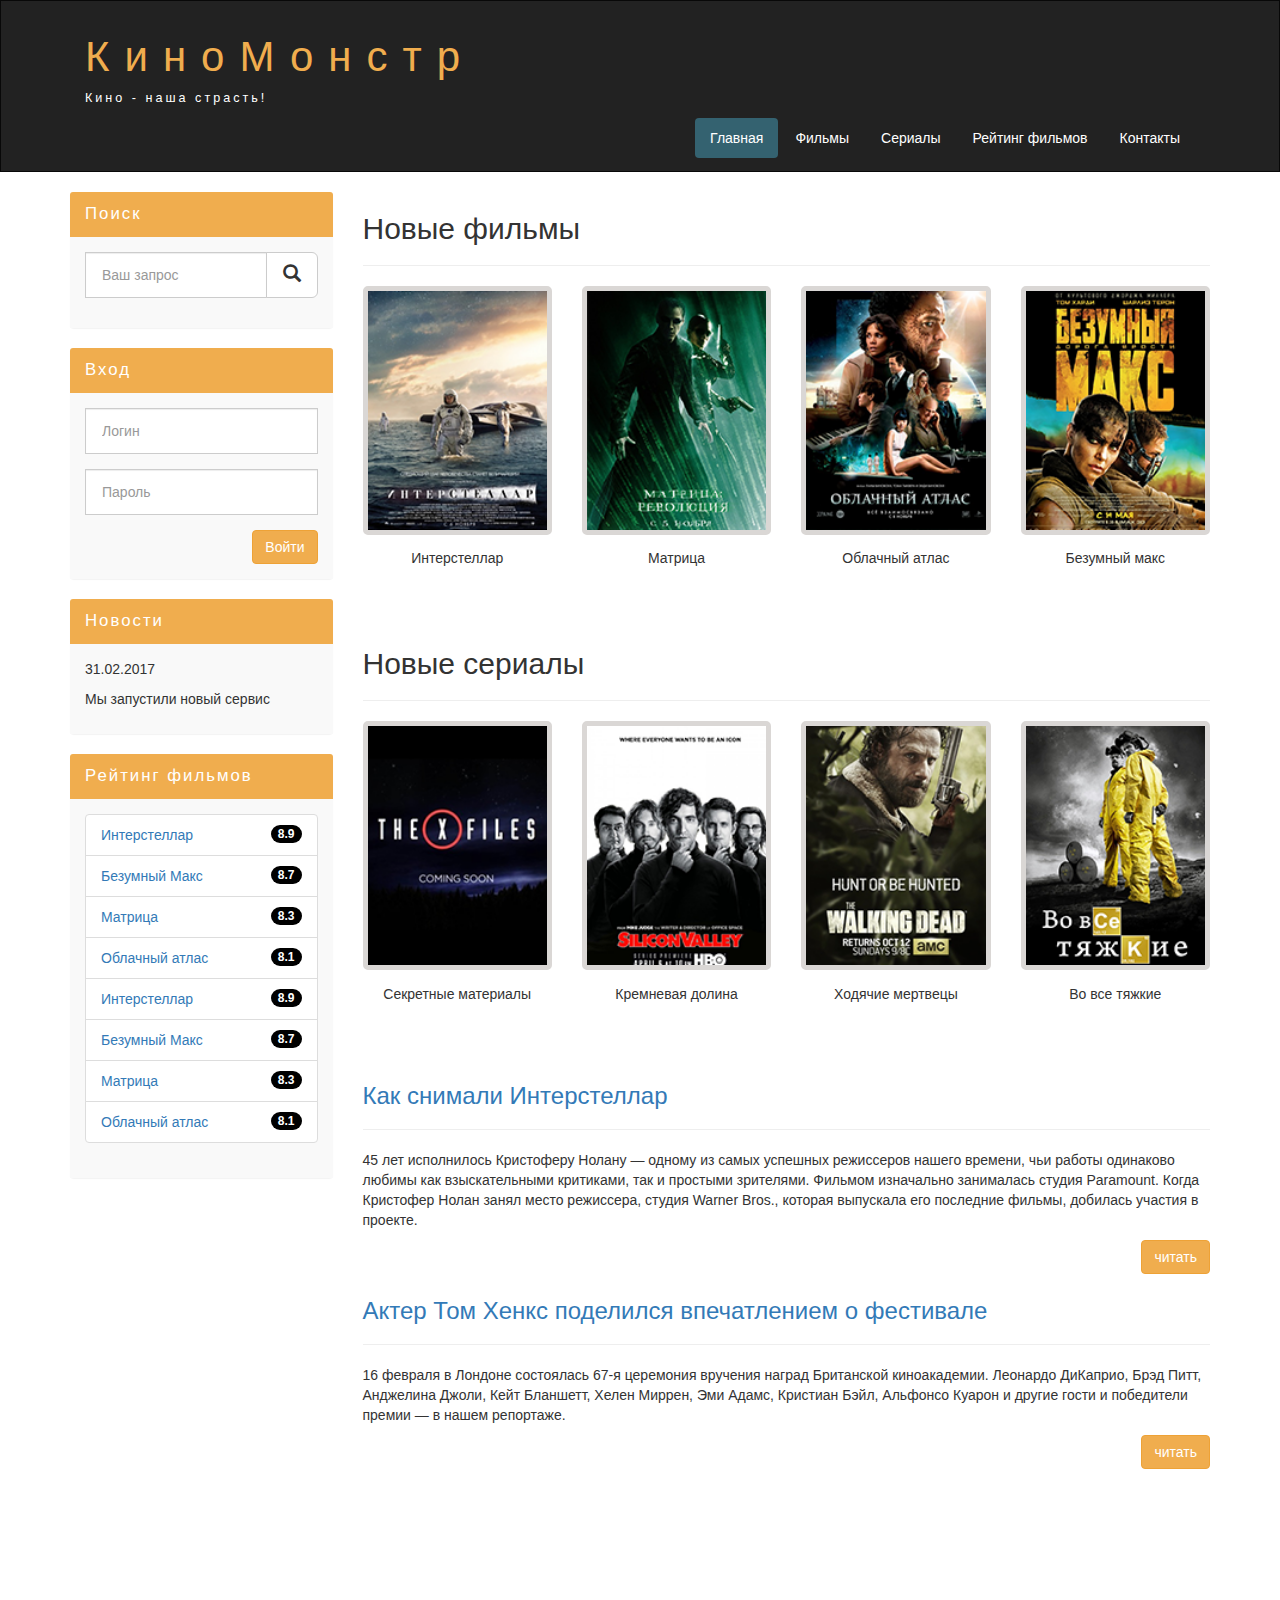
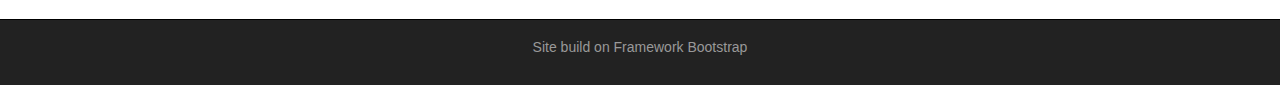
<file: pages/index.html>
<!DOCTYPE html>
<html lang="en">
<head>
    <meta charset="UTF-8">
    <meta name="viewport" content="width=device-width, initial-scale=1.0">
     <!-- Подключаем Bootstrap CSS через CDN -->
     <link rel="stylesheet" href="https://maxcdn.bootstrapcdn.com/bootstrap/3.3.7/css/bootstrap.min.css">
    <link rel="stylesheet" href="../css/style.css">
    <title>Главная</title>
</head>
<body>

    <div class="container-fluid">
        <div class="row">
       
            <nav role="navigation" class="navbar navbar-inverse">
                <div class="container">

                    <div class="navbar-header header">

                        <div class="container">
                            <div class="row">
                                <div class="col-lg-12">
                                    <h1><a href="index.html">КиноМонстр</a></h1>
                                    <p>Кино - наша страсть!</p>
                                </div>
                            </div>
                        </div>

                        <button type="button" data-target="#navbarCollapse" data-toggle="collapse" class="navbar-toggle">
                            <span class="sr-only">
                                Toggle navigation
                            </span>
                            <span class="icon-bar"></span>
                            <span class="icon-bar"></span>
                            <span class="icon-bar"></span>
                        </button>
                    </div>

                <div id="navbarCollapse" class="collapse navbar-collapse navbar-right">
                    
                    <ul class="nav nav-pills">
                        <li class="active"> <a href="#">Главная</a> </li>
                        <li> <a href="films.html">Фильмы</a> </li>
                        <li> <a href="show.html">Сериалы</a> </li>
                        <li> <a href="rating.html">Рейтинг фильмов</a> </li>
                        <li> <a href="contact.html">Контакты</a> </li>
                    </ul>
            
                </div>
            </div>
            </nav> 

        </div>
    </div>

    <div class="wrapper">
      
        <div class="container">
          
          <div class="row">
            
          <div class="col-lg-9 col-lg-push-3"> <!-- Меняем блоки местами col-lg-push-3 -->

            <form role="search" class="visible-xs">
                <div class="form-group">
                    <div class="input-group">
                        <input type="search" class="form-control input-lg" placeholder="Ваш запрос">
                        
                        <div class="input-group-btn">
                            <button class="btn btn-default btn-lg" type="submit"><i class="glyphicon glyphicon-search"></i></button>
                        </div>
                    </div>
                </div>
            </form>
            
            <h2>Новые фильмы</h2>
            <hr>
            <div class="row">
  
              <div class="films_block col-lg-3 col-md-3 col-sm-3 col-xs-6">
                <img src="../assets/img/inter.png" alt="интерстеллар">
                <div class="film_label">Интерстеллар</div>
              </div>
  
              <div class="films_block col-lg-3 col-md-3 col-sm-3 col-xs-6">
                <img src="../assets/img/matrix.png" alt="матрица">
                <div class="film_label">Матрица</div>
              </div>            
  
              <div class="films_block col-lg-3 col-md-3 col-sm-3 col-xs-6">
                <img src="../assets/img/cloud.png" alt="облачный атлас">
                <div class="film_label">Облачный атлас</div>
              </div>            
  
              <div class="films_block col-lg-3 col-md-3 col-sm-3 col-xs-6">
                <img src="../assets/img/max.png" alt="безумный макс">
                <div class="film_label">Безумный макс</div>
              </div>
  
  
            </div>
  
            <div class="margin-8"></div>
  
           <h2>Новые сериалы</h2>
           <hr>
            <div class="row">
  
              <div class="films_block col-lg-3 col-md-3 col-sm-3 col-xs-6">
                <img src="../assets/img/xfiles.png" alt="">
                <div class="film_label">Секретные материалы</div>
              </div>
  
              <div class="films_block col-lg-3 col-md-3 col-sm-3 col-xs-6">
                <img src="../assets/img/silicon.png" alt="">
                <div class="film_label">Кремневая долина</div>
              </div>
  
              <div class="films_block col-lg-3 col-md-3 col-sm-3 col-xs-6">
                <img src="../assets/img/dead.png" alt="">
                <div class="film_label">Ходячие мертвецы</div>
              </div>
  
              <div class="films_block col-lg-3 col-md-3 col-sm-3 col-xs-6">
                <img src="../assets/img/breakingbad.png" alt="">
                <div class="film_label">Во все тяжкие</div>
              </div>
  
            </div>
  
            <div class="margin-8"></div>
  
            <a href="#"><h3>Как снимали Интерстеллар</h3></a>
            <hr>
            <p>
              45 лет исполнилось Кристоферу Нолану — одному из самых успешных режиссеров нашего времени, чьи работы одинаково любимы как взыскательными критиками, так и простыми зрителями. Фильмом изначально занималась студия Paramount. Когда Кристофер Нолан занял место режиссера, студия Warner Bros., которая выпускала его последние фильмы, добилась участия в проекте.
            </p>
            <a href="#" class="btn btn-warning pull-right">читать</a>
  
            <div class="margin-8"></div>
  
            <a href="#"><h3>Актер Том Хенкс поделился впечатлением о фестивале</h3></a>
            <hr>
            <p>
              16 февраля в Лондоне состоялась 67-я церемония вручения наград Британской киноакадемии. Леонардо ДиКаприо, Брэд Питт, Анджелина Джоли, Кейт Бланшетт, Хелен Миррен, Эми Адамс, Кристиан Бэйл, Альфонсо Куарон и другие гости и победители премии — в нашем репортаже.
            </p>
            <a href="#" class="btn btn-warning pull-right">читать</a>
  
            <div class="margin-8 clear"></div>
  
  
  
          </div>
  
  
          <div class="col-lg-3 col-lg-pull-9"> <!-- Меняем блоки местами col-lg-pull-9 -->
               
            <div class="panel panel-info hidden-xs">
                    <div class="panel-heading">
                        <div class="sidebar-header">
                            Поиск
                    </div>
                </div>
                    <div class="panel-body">
                        <form role="search">
                            <div class="form-group">
                                <div class="input-group">
                                    <input type="search" class="form-control input-lg" placeholder="Ваш запрос">
                                    
                                    <div class="input-group-btn">
                                        <button class="btn btn-default btn-lg" type="submit"><i class="glyphicon glyphicon-search"></i></button>
                                    </div>
                                </div>
                            </div>
                        </form>
                    </div>
                </div>

                <div class="panel panel-info">
                    <div class="panel-heading">
                        <div class="sidebar-header">
                            Вход
                        </div>
                    </div>

                <div class="panel-body">
                    <form role="form">
                        <div class="form-group">
                            <input type="text" class="form-control input-lg" placeholder="Логин">
                        </div>
                        <div class="form-group">
                            <input type="password" class="form-control input-lg" placeholder="Пароль">
                        </div>
                        <button type="submit" class="btn btn-warning pull-right">Войти</button>
                    </form>
                        </div>
                        </div>


                        <div class="panel panel-info">
                            <div class="panel-heading">
                                <div class="sidebar-header">
                                   Новости
                                </div>
                            </div>

                                <div class="panel-body">
                                    <span>31.02.2017</span>
                                    <p>Мы запустили новый сервис</p>
                                </div>
                            </div> 
                        

                                <div class="panel panel-info">
                                    <div class="panel-heading">
                                        <div class="sidebar-header">
                                            Рейтинг фильмов
                                        </div>
                                    </div>
                                        <div class="panel-body">
                
                                        <ul class="list-group">

                                            <li class="list-group-item list-group-warning">
                                                <span class="badge">8.9</span>
                                                <a href="#">Интерстеллар</a>
                                             </li>
                                             <li class="list-group-item list-group-warning">
                                                <span class="badge">8.7</span>
                                                <a href="#">Безумный Макс</a>
                                             </li>
                                             <li class="list-group-item list-group-warning">
                                                <span class="badge">8.3</span>
                                                <a href="#">Матрица</a>
                                             </li>
                                             <li class="list-group-item list-group-warning">
                                                <span class="badge">8.1</span>
                                                <a href="#">Облачный атлас</a>
                                             </li>
                                             <li class="list-group-item list-group-warning">
                                                <span class="badge">8.9</span>
                                                <a href="#">Интерстеллар</a>
                                             </li>
                                             <li class="list-group-item list-group-warning">
                                                <span class="badge">8.7</span>
                                                <a href="#">Безумный Макс</a>
                                             </li>
                                             <li class="list-group-item list-group-warning">
                                                <span class="badge">8.3</span>
                                                <a href="#">Матрица</a>
                                             </li>
                                             <li class="list-group-item list-group-warning">
                                                <span class="badge">8.1</span>
                                                <a href="#">Облачный атлас</a>
                                             </li>

                                        </ul>

                                        </div>
                                        </div>      
                                    </div>   

          </div>      
          </div>
        </div>
  
        <div class="clear"></div>
  
      </div>
  

    <footer>
        <div class="container">
           <p class="text-center"><a href="#" alt="link-footer">Site build on Framework Bootstrap</a></p>
        </div>
    </footer>

    
    <!-- Подключаем jQuery и Bootstrap JS через CDN -->
    <script src="https://ajax.googleapis.com/ajax/libs/jquery/1.12.4/jquery.min.js"></script>
    <script src="https://maxcdn.bootstrapcdn.com/bootstrap/3.3.7/js/bootstrap.min.js"></script>
</body>
</html>
</file>
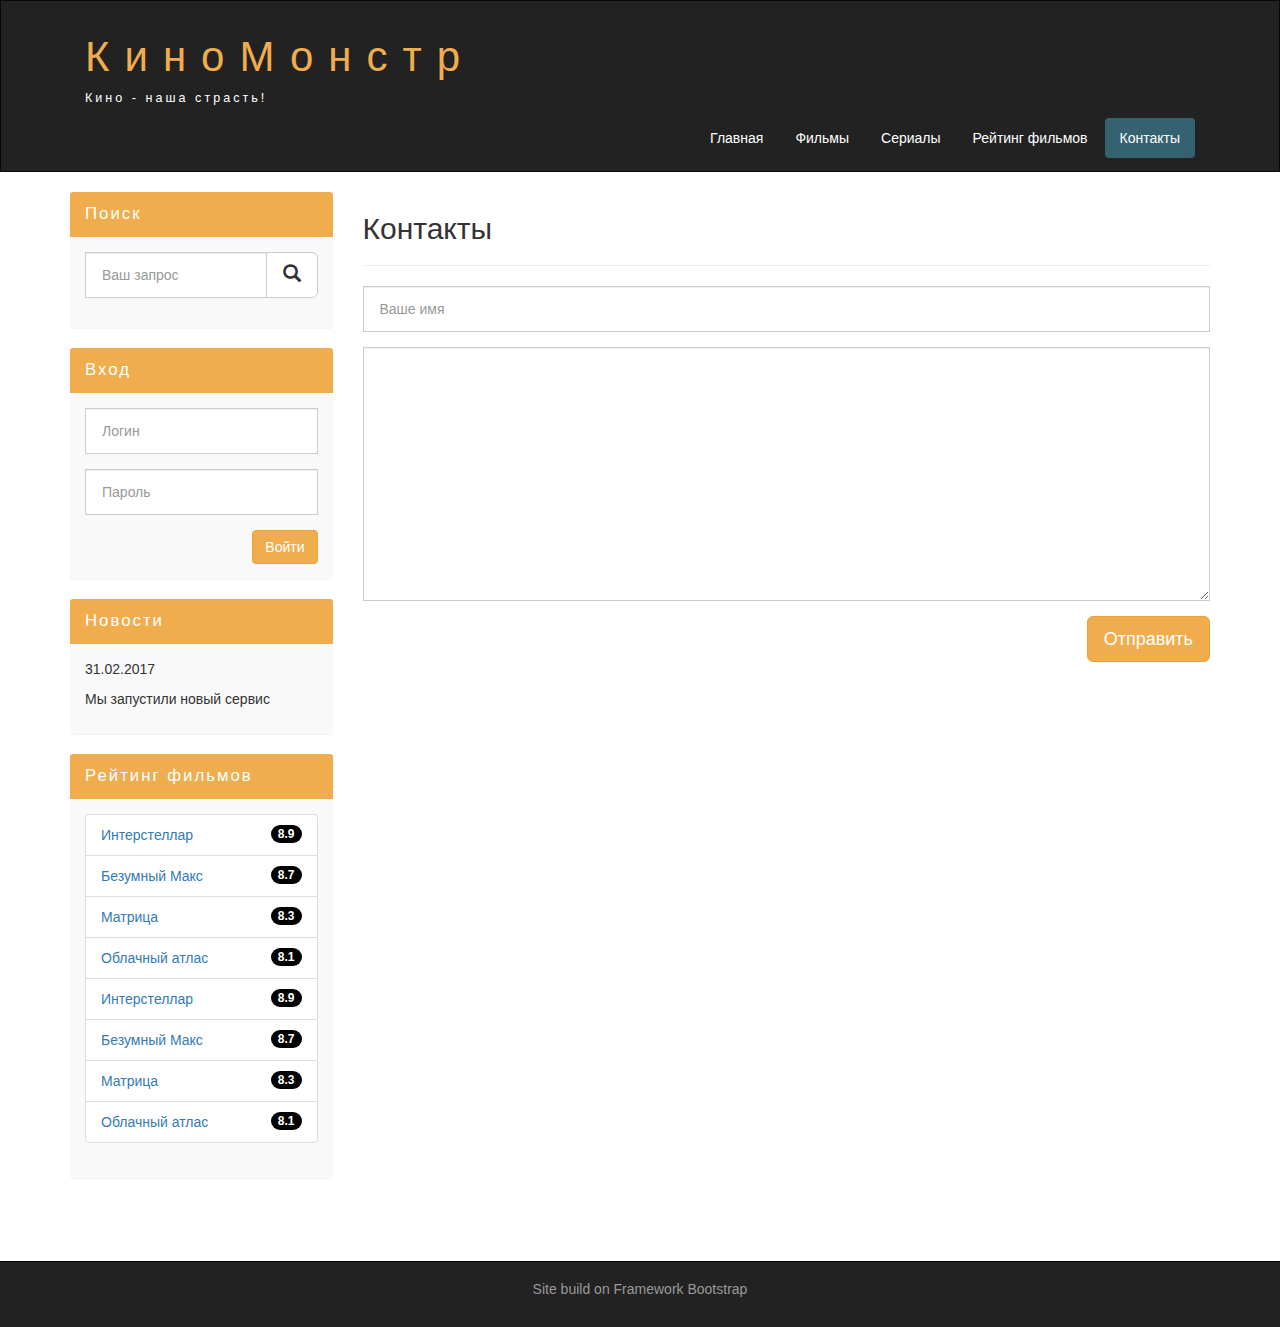
<file: pages/contact.html>
<!DOCTYPE html>
<html lang="en">
<head>
    <meta charset="UTF-8">
    <meta name="viewport" content="width=device-width, initial-scale=1.0">
     <!-- Подключаем Bootstrap CSS через CDN -->
     <link rel="stylesheet" href="https://maxcdn.bootstrapcdn.com/bootstrap/3.3.7/css/bootstrap.min.css">
    <link rel="stylesheet" href="../css/style.css">
    <title>Контакты</title>
</head>
<body>

    <div class="container-fluid">
        <div class="row">
       
            <nav role="navigation" class="navbar navbar-inverse">
                <div class="container">

                    <div class="navbar-header header">

                        <div class="container">
                            <div class="row">
                                <div class="col-lg-12">
                                    <h1><a href="index.html">КиноМонстр</a></h1>
                                    <p>Кино - наша страсть!</p>
                                </div>
                            </div>
                        </div>

                        <button type="button" data-target="#navbarCollapse" data-toggle="collapse" class="navbar-toggle">
                            <span class="sr-only">
                                Toggle navigation
                            </span>
                            <span class="icon-bar"></span>
                            <span class="icon-bar"></span>
                            <span class="icon-bar"></span>
                        </button>
                    </div>

                <div id="navbarCollapse" class="collapse navbar-collapse navbar-right">
                    
                    <ul class="nav nav-pills">
                        <li> <a href="index.html">Главная</a> </li>
                        <li > <a href="films.html">Фильмы</a> </li>
                        <li> <a href="show.html">Сериалы</a> </li>
                        <li> <a href="rating.html">Рейтинг фильмов</a> </li>
                        <li class="active"> <a href="contact.html">Контакты</a> </li>
                    </ul>
            
                </div>
            </div>
            </nav> 

        </div>
    </div>

    <div class="wrapper">
      
        <div class="container">
          
          <div class="row">
            
          <div class="col-lg-9 col-lg-push-3"> <!-- Меняем блоки местами col-lg-push-3 -->

            <form role="search" class="visible-xs">
                <div class="form-group">
                    <div class="input-group">
                        <input type="search" class="form-control input-lg" placeholder="Ваш запрос">
                        
                        <div class="input-group-btn">
                            <button class="btn btn-default btn-lg" type="submit"><i class="glyphicon glyphicon-search"></i></button>
                        </div>
                    </div>
                </div>
            </form>
  

              <h2>Контакты</h2>
              <hr>

              <form>
                <div class="form-group">
                    <input type="text" placeholder="Ваше имя" class="form-control input-lg">
                </div>
                <div class="form-group">
                   <textarea class="form-control" rows="12"></textarea>
                </div>
                <button class="btn btn-lg btn-warning pull-right">Отправить</button>
            </form>
 
              

             
            <div class="margin-8 clear"></div>
          </div>
  
  
          <div class="col-lg-3 col-lg-pull-9"> <!-- Меняем блоки местами col-lg-pull-9 -->
               
            <div class="panel panel-info hidden-xs">
                    <div class="panel-heading">
                        <div class="sidebar-header">
                            Поиск
                    </div>
                </div>
                    <div class="panel-body">
                        <form role="search">
                            <div class="form-group">
                                <div class="input-group">
                                    <input type="search" class="form-control input-lg" placeholder="Ваш запрос">
                                    
                                    <div class="input-group-btn">
                                        <button class="btn btn-default btn-lg" type="submit"><i class="glyphicon glyphicon-search"></i></button>
                                    </div>
                                </div>
                            </div>
                        </form>
                    </div>
                </div>

                <div class="panel panel-info">
                    <div class="panel-heading">
                        <div class="sidebar-header">
                            Вход
                        </div>
                    </div>

                <div class="panel-body">
                    <form role="form">
                        <div class="form-group">
                            <input type="text" class="form-control input-lg" placeholder="Логин">
                        </div>
                        <div class="form-group">
                            <input type="password" class="form-control input-lg" placeholder="Пароль">
                        </div>
                        <button type="submit" class="btn btn-warning pull-right">Войти</button>
                    </form>
                        </div>
                        </div>


                        <div class="panel panel-info">
                            <div class="panel-heading">
                                <div class="sidebar-header">
                                   Новости
                                </div>
                            </div>

                                <div class="panel-body">
                                    <span>31.02.2017</span>
                                    <p>Мы запустили новый сервис</p>
                                </div>
                            </div> 
                        

                                <div class="panel panel-info">
                                    <div class="panel-heading">
                                        <div class="sidebar-header">
                                            Рейтинг фильмов
                                        </div>
                                    </div>
                                        <div class="panel-body">
                
                                        <ul class="list-group">

                                            <li class="list-group-item list-group-warning">
                                                <span class="badge">8.9</span>
                                                <a href="#">Интерстеллар</a>
                                             </li>
                                             <li class="list-group-item list-group-warning">
                                                <span class="badge">8.7</span>
                                                <a href="#">Безумный Макс</a>
                                             </li>
                                             <li class="list-group-item list-group-warning">
                                                <span class="badge">8.3</span>
                                                <a href="#">Матрица</a>
                                             </li>
                                             <li class="list-group-item list-group-warning">
                                                <span class="badge">8.1</span>
                                                <a href="#">Облачный атлас</a>
                                             </li>
                                             <li class="list-group-item list-group-warning">
                                                <span class="badge">8.9</span>
                                                <a href="#">Интерстеллар</a>
                                             </li>
                                             <li class="list-group-item list-group-warning">
                                                <span class="badge">8.7</span>
                                                <a href="#">Безумный Макс</a>
                                             </li>
                                             <li class="list-group-item list-group-warning">
                                                <span class="badge">8.3</span>
                                                <a href="#">Матрица</a>
                                             </li>
                                             <li class="list-group-item list-group-warning">
                                                <span class="badge">8.1</span>
                                                <a href="#">Облачный атлас</a>
                                             </li>

                                        </ul>

                                        </div>
                                        </div>      
                                    </div>   

          </div>      
          </div>
        </div>
  
        <div class="clear"></div>
  
      </div>
  

    <footer>
        <div class="container">
           <p class="text-center"><a href="#" alt="link-footer">Site build on Framework Bootstrap</a></p>
        </div>
    </footer>

    
    <!-- Подключаем jQuery и Bootstrap JS через CDN -->
    <script src="https://ajax.googleapis.com/ajax/libs/jquery/1.12.4/jquery.min.js"></script>
    <script src="https://maxcdn.bootstrapcdn.com/bootstrap/3.3.7/js/bootstrap.min.js"></script>
</body>
</html>
</file>
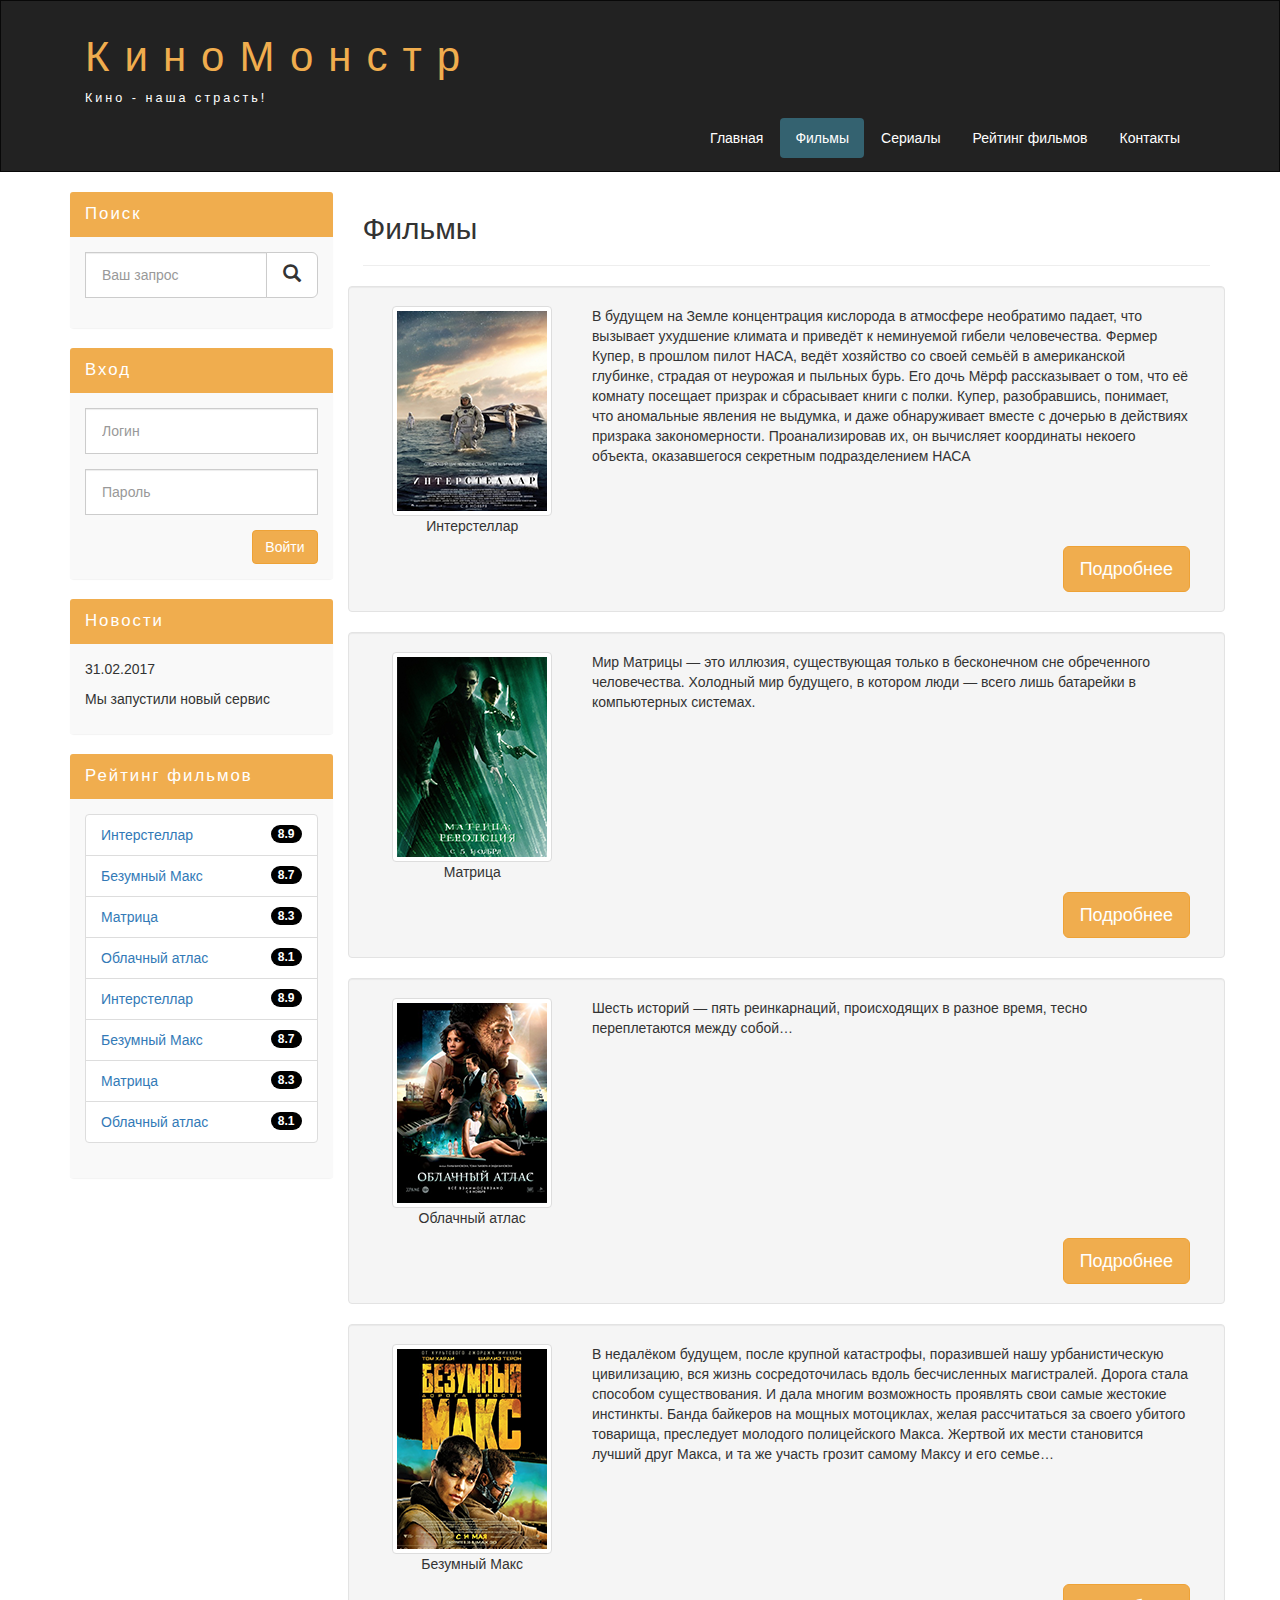
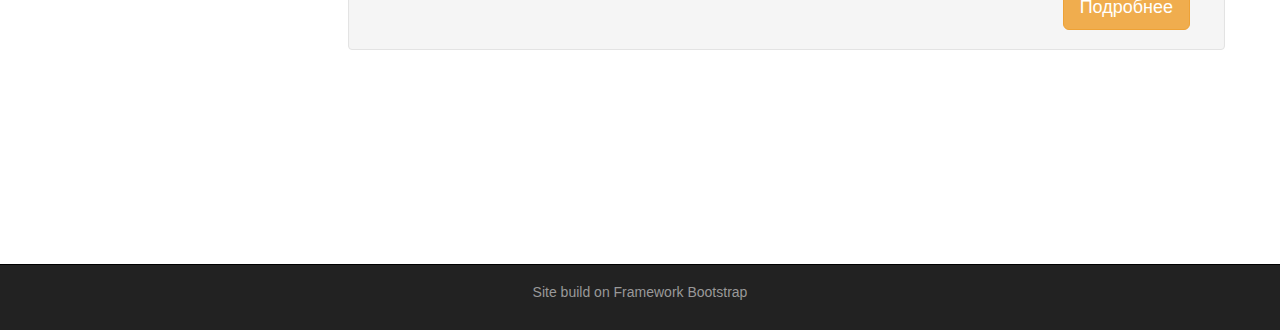
<file: pages/films.html>
<!DOCTYPE html>
<html lang="en">
<head>
    <meta charset="UTF-8">
    <meta name="viewport" content="width=device-width, initial-scale=1.0">
     <!-- Подключаем Bootstrap CSS через CDN -->
     <link rel="stylesheet" href="https://maxcdn.bootstrapcdn.com/bootstrap/3.3.7/css/bootstrap.min.css">
    <link rel="stylesheet" href="../css/style.css">
    <title>Фильмы</title>
</head>
<body>

    <div class="container-fluid">
        <div class="row">
       
            <nav role="navigation" class="navbar navbar-inverse">
                <div class="container">

                    <div class="navbar-header header">

                        <div class="container">
                            <div class="row">
                                <div class="col-lg-12">
                                    <h1><a href="index.html">КиноМонстр</a></h1>
                                    <p>Кино - наша страсть!</p>
                                </div>
                            </div>
                        </div>

                        <button type="button" data-target="#navbarCollapse" data-toggle="collapse" class="navbar-toggle">
                            <span class="sr-only">
                                Toggle navigation
                            </span>
                            <span class="icon-bar"></span>
                            <span class="icon-bar"></span>
                            <span class="icon-bar"></span>
                        </button>
                    </div>

                <div id="navbarCollapse" class="collapse navbar-collapse navbar-right">
                    
                    <ul class="nav nav-pills">
                        <li> <a href="index.html">Главная</a> </li>
                        <li class="active" > <a href="#">Фильмы</a> </li>
                        <li> <a href="show.html">Сериалы</a> </li>
                        <li> <a href="rating.html">Рейтинг фильмов</a> </li>
                        <li> <a href="contact.html">Контакты</a> </li>
                    </ul>
            
                </div>
            </div>
            </nav> 

        </div>
    </div>

    <div class="wrapper">
      
        <div class="container">
          
          <div class="row">
            
          <div class="col-lg-9 col-lg-push-3"> <!-- Меняем блоки местами col-lg-push-3 -->

            <form role="search" class="visible-xs">
                <div class="form-group">
                    <div class="input-group">
                        <input type="search" class="form-control input-lg" placeholder="Ваш запрос">
                        
                        <div class="input-group-btn">
                            <button class="btn btn-default btn-lg" type="submit"><i class="glyphicon glyphicon-search"></i></button>
                        </div>
                    </div>
                </div>
            </form>
  

              <h2>Фильмы</h2>
              <hr>

              <div class="row">
                  <div class="well clearfix">
                      <div class="col-lg-3 col-md-2 text-center">
                          <img class="img-thumbnail" src="../assets/img/inter.png" alt="Интерстеллар">
                          <p>Интерстеллар</p>
                      </div>

                      <div class="col-lg-9 col-md-10">
                          <p>В будущем на Земле концентрация кислорода в атмосфере необратимо падает, что вызывает ухудшение климата и приведёт к неминуемой гибели человечества. Фермер Купер, в прошлом пилот НАСА, ведёт хозяйство со своей семьёй в американской глубинке, страдая от неурожая и пыльных бурь. Его дочь Мёрф рассказывает о том, что её комнату посещает призрак и сбрасывает книги с полки. Купер, разобравшись, понимает, что аномальные явления не выдумка, и даже обнаруживает вместе с дочерью в действиях призрака закономерности. Проанализировав их, он вычисляет координаты некоего объекта, оказавшегося секретным подразделением НАСА</p>
                      </div>

                      <div class="col-lg-12">
                          <a href="#" class="btn btn-lg btn-warning pull-right">Подробнее</a>
                      </div>
                  </div>
                </div>

                  <div class="row">
                  <div class="well clearfix">
                    <div class="col-lg-3 text-center">
                        <img class="img-thumbnail" src="../assets/img/matrix.png" alt="Матрица">
                        <p>Матрица</p>
                    </div>

                    <div class="col-lg-9">
                        <p>Мир Матрицы — это иллюзия, существующая только в бесконечном сне обреченного человечества. Холодный мир будущего, в котором люди — всего лишь батарейки в компьютерных системах.</p>
                    </div>

                    <div class="col-lg-12">
                        <a href="#" class="btn btn-lg btn-warning pull-right">Подробнее</a>
                    </div>
                </div>
            </div>

                <div class="row">
                <div class="well clearfix">
                    <div class="col-lg-3 text-center">
                        <img class="img-thumbnail" src="../assets/img/cloud.png" alt="Облачный атлас">
                        <p>Облачный атлас</p>
                    </div>

                    <div class="col-lg-9">
                        <p>Шесть историй — пять реинкарнаций, происходящих в разное время, тесно переплетаются между собой…</p>
                    </div>

                    <div class="col-lg-12">
                        <a href="#" class="btn btn-lg btn-warning pull-right">Подробнее</a>
                    </div>
                </div>
              </div>

              <div class="row">
                <div class="well clearfix">
                    <div class="col-lg-3 col-md-2 text-center">
                        <img class="img-thumbnail" src="../assets/img/max.png" alt="Безумный Макс">
                        <p>Безумный Макс</p>
                    </div>

                    <div class="col-lg-9 col-md-10">
                        <p>В недалёком будущем, после крупной катастрофы, поразившей нашу урбанистическую цивилизацию, вся жизнь сосредоточилась вдоль бесчисленных магистралей. Дорога стала способом существования. И дала многим возможность проявлять свои самые жестокие инстинкты. Банда байкеров на мощных мотоциклах, желая рассчитаться за своего убитого товарища, преследует молодого полицейского Макса. Жертвой их мести становится лучший друг Макса, и та же участь грозит самому Максу и его семье…</p>
                    </div>

                    <div class="col-lg-12">
                        <a href="#" class="btn btn-lg btn-warning pull-right">Подробнее</a>
                    </div>
                </div>
              </div>
            
            <div class="margin-8 clear"></div>
          </div>
  
  
          <div class="col-lg-3 col-lg-pull-9"> <!-- Меняем блоки местами col-lg-pull-9 -->
               
            <div class="panel panel-info hidden-xs">
                    <div class="panel-heading">
                        <div class="sidebar-header">
                            Поиск
                    </div>
                </div>
                    <div class="panel-body">
                        <form role="search">
                            <div class="form-group">
                                <div class="input-group">
                                    <input type="search" class="form-control input-lg" placeholder="Ваш запрос">
                                    
                                    <div class="input-group-btn">
                                        <button class="btn btn-default btn-lg" type="submit"><i class="glyphicon glyphicon-search"></i></button>
                                    </div>
                                </div>
                            </div>
                        </form>
                    </div>
                </div>

                <div class="panel panel-info">
                    <div class="panel-heading">
                        <div class="sidebar-header">
                            Вход
                        </div>
                    </div>

                <div class="panel-body">
                    <form role="form">
                        <div class="form-group">
                            <input type="text" class="form-control input-lg" placeholder="Логин">
                        </div>
                        <div class="form-group">
                            <input type="password" class="form-control input-lg" placeholder="Пароль">
                        </div>
                        <button type="submit" class="btn btn-warning pull-right">Войти</button>
                    </form>
                        </div>
                        </div>


                        <div class="panel panel-info">
                            <div class="panel-heading">
                                <div class="sidebar-header">
                                   Новости
                                </div>
                            </div>

                                <div class="panel-body">
                                    <span>31.02.2017</span>
                                    <p>Мы запустили новый сервис</p>
                                </div>
                            </div> 
                        

                                <div class="panel panel-info">
                                    <div class="panel-heading">
                                        <div class="sidebar-header">
                                            Рейтинг фильмов
                                        </div>
                                    </div>
                                        <div class="panel-body">
                
                                        <ul class="list-group">

                                            <li class="list-group-item list-group-warning">
                                                <span class="badge">8.9</span>
                                                <a href="#">Интерстеллар</a>
                                             </li>
                                             <li class="list-group-item list-group-warning">
                                                <span class="badge">8.7</span>
                                                <a href="#">Безумный Макс</a>
                                             </li>
                                             <li class="list-group-item list-group-warning">
                                                <span class="badge">8.3</span>
                                                <a href="#">Матрица</a>
                                             </li>
                                             <li class="list-group-item list-group-warning">
                                                <span class="badge">8.1</span>
                                                <a href="#">Облачный атлас</a>
                                             </li>
                                             <li class="list-group-item list-group-warning">
                                                <span class="badge">8.9</span>
                                                <a href="#">Интерстеллар</a>
                                             </li>
                                             <li class="list-group-item list-group-warning">
                                                <span class="badge">8.7</span>
                                                <a href="#">Безумный Макс</a>
                                             </li>
                                             <li class="list-group-item list-group-warning">
                                                <span class="badge">8.3</span>
                                                <a href="#">Матрица</a>
                                             </li>
                                             <li class="list-group-item list-group-warning">
                                                <span class="badge">8.1</span>
                                                <a href="#">Облачный атлас</a>
                                             </li>

                                        </ul>

                                        </div>
                                        </div>      
                                    </div>   

          </div>      
          </div>
        </div>
  
        <div class="clear"></div>
  
      </div>
  

    <footer>
        <div class="container">
           <p class="text-center"><a href="#" alt="link-footer">Site build on Framework Bootstrap</a></p>
        </div>
    </footer>

    
    <!-- Подключаем jQuery и Bootstrap JS через CDN -->
    <script src="https://ajax.googleapis.com/ajax/libs/jquery/1.12.4/jquery.min.js"></script>
    <script src="https://maxcdn.bootstrapcdn.com/bootstrap/3.3.7/js/bootstrap.min.js"></script>
</body>
</html>
</file>
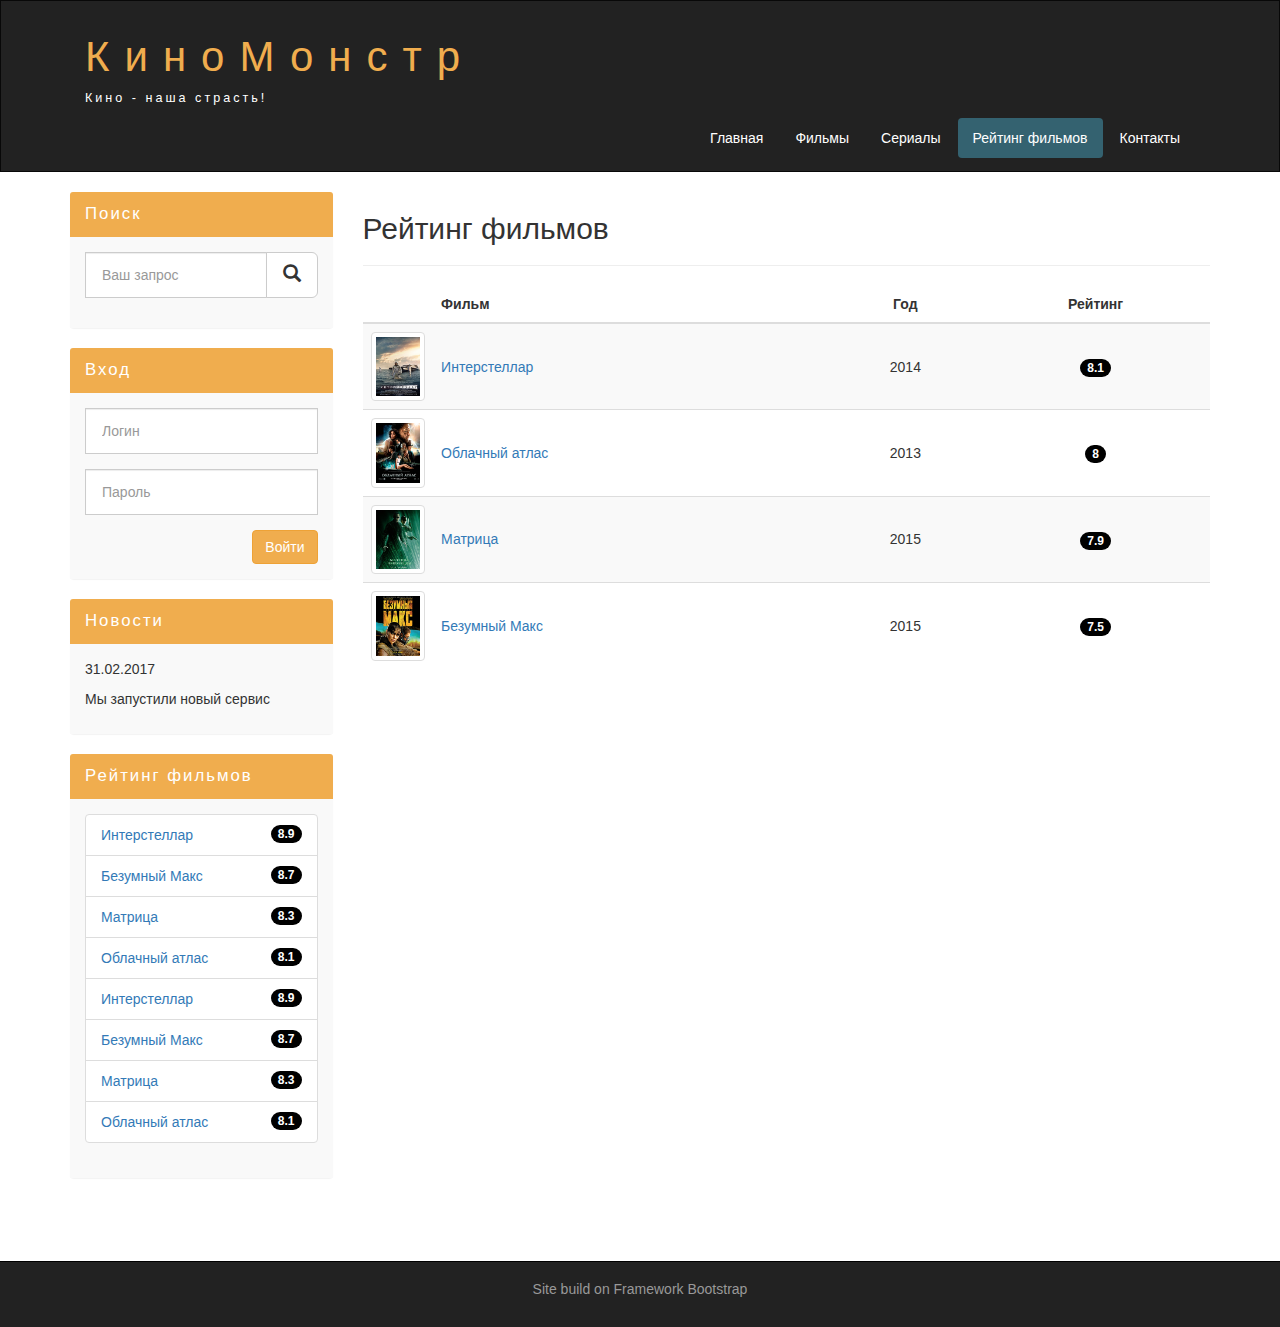
<file: pages/rating.html>
<!DOCTYPE html>
<html lang="en">
<head>
    <meta charset="UTF-8">
    <meta name="viewport" content="width=device-width, initial-scale=1.0">
     <!-- Подключаем Bootstrap CSS через CDN -->
     <link rel="stylesheet" href="https://maxcdn.bootstrapcdn.com/bootstrap/3.3.7/css/bootstrap.min.css">
    <link rel="stylesheet" href="../css/style.css">
    <title>Рейтинг фильмов</title>
</head>
<body>

    <div class="container-fluid">
        <div class="row">
       
            <nav role="navigation" class="navbar navbar-inverse">
                <div class="container">

                    <div class="navbar-header header">

                        <div class="container">
                            <div class="row">
                                <div class="col-lg-12">
                                    <h1><a href="index.html">КиноМонстр</a></h1>
                                    <p>Кино - наша страсть!</p>
                                </div>
                            </div>
                        </div>

                        <button type="button" data-target="#navbarCollapse" data-toggle="collapse" class="navbar-toggle">
                            <span class="sr-only">
                                Toggle navigation
                            </span>
                            <span class="icon-bar"></span>
                            <span class="icon-bar"></span>
                            <span class="icon-bar"></span>
                        </button>
                    </div>

                <div id="navbarCollapse" class="collapse navbar-collapse navbar-right">
                    
                    <ul class="nav nav-pills">
                        <li> <a href="index.html">Главная</a> </li>
                        <li > <a href="films.html">Фильмы</a> </li>
                        <li> <a href="show.html">Сериалы</a> </li>
                        <li class="active"> <a href="#">Рейтинг фильмов</a> </li>
                        <li> <a href="contact.html">Контакты</a> </li>
                    </ul>
            
                </div>
            </div>
            </nav> 

        </div>
    </div>

    <div class="wrapper">
      
        <div class="container">
          
          <div class="row">
            
          <div class="col-lg-9 col-lg-push-3"> <!-- Меняем блоки местами col-lg-push-3 -->

            <form role="search" class="visible-xs">
                <div class="form-group">
                    <div class="input-group">
                        <input type="search" class="form-control input-lg" placeholder="Ваш запрос">
                        
                        <div class="input-group-btn">
                            <button class="btn btn-default btn-lg" type="submit"><i class="glyphicon glyphicon-search"></i></button>
                        </div>
                    </div>
                </div>
            </form>
  

              <h2>Рейтинг фильмов</h2>
              <hr>

              <table class="table table-striped">
                  <thead>
                      <tr>
                          <th></th>
                          <th>Фильм</th>
                          <th class="text-center">Год</th>
                          <th class="text-center">Рейтинг</th>
                      </tr>
                  </thead>

                  <tbody>
                      <tr>
                      <td class="col-lg-1 col-md-1 col-xs-2">
                          <img class="img-responsive img-thumbnail" src="../assets/img/inter.png" alt="Интерстеллар">
                      </td>
                      <td class="vert-align"><a href="show.html">Интерстеллар</a></td>
                      <td class="text-center vert-align">2014</td>
                      <td class="text-center vert-align"><span class="badge">8.1</span></td>
                    </tr>

                    <tr>
                        <td class="col-lg-1 col-md-1 col-xs-2">
                            <img class="img-responsive img-thumbnail" src="../assets/img/cloud.png" alt="Облачный атлас">
                        </td>
                        <td class="vert-align"><a href="#">Облачный атлас</a></td>
                        <td class="text-center vert-align">2013</td>
                        <td class="text-center vert-align"><span class="badge">8</span></td>
                      </tr>

                      <tr>
                        <td class="col-lg-1 col-md-1 col-xs-2">
                            <img class="img-responsive img-thumbnail" src="../assets/img/matrix.png" alt="Матрица">
                        </td>
                        <td class="vert-align"><a href="#">Матрица</a></td>
                        <td class="text-center vert-align">2015</td>
                        <td class="text-center vert-align"><span class="badge">7.9</span></td>
                      </tr>

                      <tr>
                        <td class="col-lg-1 col-md-1 col-xs-2">
                            <img class="img-responsive img-thumbnail" src="../assets/img/max.png" alt="Безумный Макс">
                        </td>
                        <td class="vert-align"><a href="#">Безумный Макс</a></td>
                        <td class="text-center vert-align">2015</td>
                        <td class="text-center vert-align"><span class="badge">7.5</span></td>
                      </tr>
                  </tbody>

              </table>

              

             
            <div class="margin-8 clear"></div>
          </div>
  
  
          <div class="col-lg-3 col-lg-pull-9"> <!-- Меняем блоки местами col-lg-pull-9 -->
               
            <div class="panel panel-info hidden-xs">
                    <div class="panel-heading">
                        <div class="sidebar-header">
                            Поиск
                    </div>
                </div>
                    <div class="panel-body">
                        <form role="search">
                            <div class="form-group">
                                <div class="input-group">
                                    <input type="search" class="form-control input-lg" placeholder="Ваш запрос">
                                    
                                    <div class="input-group-btn">
                                        <button class="btn btn-default btn-lg" type="submit"><i class="glyphicon glyphicon-search"></i></button>
                                    </div>
                                </div>
                            </div>
                        </form>
                    </div>
                </div>

                <div class="panel panel-info">
                    <div class="panel-heading">
                        <div class="sidebar-header">
                            Вход
                        </div>
                    </div>

                <div class="panel-body">
                    <form role="form">
                        <div class="form-group">
                            <input type="text" class="form-control input-lg" placeholder="Логин">
                        </div>
                        <div class="form-group">
                            <input type="password" class="form-control input-lg" placeholder="Пароль">
                        </div>
                        <button type="submit" class="btn btn-warning pull-right">Войти</button>
                    </form>
                        </div>
                        </div>


                        <div class="panel panel-info">
                            <div class="panel-heading">
                                <div class="sidebar-header">
                                   Новости
                                </div>
                            </div>

                                <div class="panel-body">
                                    <span>31.02.2017</span>
                                    <p>Мы запустили новый сервис</p>
                                </div>
                            </div> 
                        

                                <div class="panel panel-info">
                                    <div class="panel-heading">
                                        <div class="sidebar-header">
                                            Рейтинг фильмов
                                        </div>
                                    </div>
                                        <div class="panel-body">
                
                                        <ul class="list-group">

                                            <li class="list-group-item list-group-warning">
                                                <span class="badge">8.9</span>
                                                <a href="#">Интерстеллар</a>
                                             </li>
                                             <li class="list-group-item list-group-warning">
                                                <span class="badge">8.7</span>
                                                <a href="#">Безумный Макс</a>
                                             </li>
                                             <li class="list-group-item list-group-warning">
                                                <span class="badge">8.3</span>
                                                <a href="#">Матрица</a>
                                             </li>
                                             <li class="list-group-item list-group-warning">
                                                <span class="badge">8.1</span>
                                                <a href="#">Облачный атлас</a>
                                             </li>
                                             <li class="list-group-item list-group-warning">
                                                <span class="badge">8.9</span>
                                                <a href="#">Интерстеллар</a>
                                             </li>
                                             <li class="list-group-item list-group-warning">
                                                <span class="badge">8.7</span>
                                                <a href="#">Безумный Макс</a>
                                             </li>
                                             <li class="list-group-item list-group-warning">
                                                <span class="badge">8.3</span>
                                                <a href="#">Матрица</a>
                                             </li>
                                             <li class="list-group-item list-group-warning">
                                                <span class="badge">8.1</span>
                                                <a href="#">Облачный атлас</a>
                                             </li>

                                        </ul>

                                        </div>
                                        </div>      
                                    </div>   

          </div>      
          </div>
        </div>
  
        <div class="clear"></div>
  
      </div>
  

    <footer>
        <div class="container">
           <p class="text-center"><a href="#" alt="link-footer">Site build on Framework Bootstrap</a></p>
        </div>
    </footer>

    
    <!-- Подключаем jQuery и Bootstrap JS через CDN -->
    <script src="https://ajax.googleapis.com/ajax/libs/jquery/1.12.4/jquery.min.js"></script>
    <script src="https://maxcdn.bootstrapcdn.com/bootstrap/3.3.7/js/bootstrap.min.js"></script>
</body>
</html>
</file>
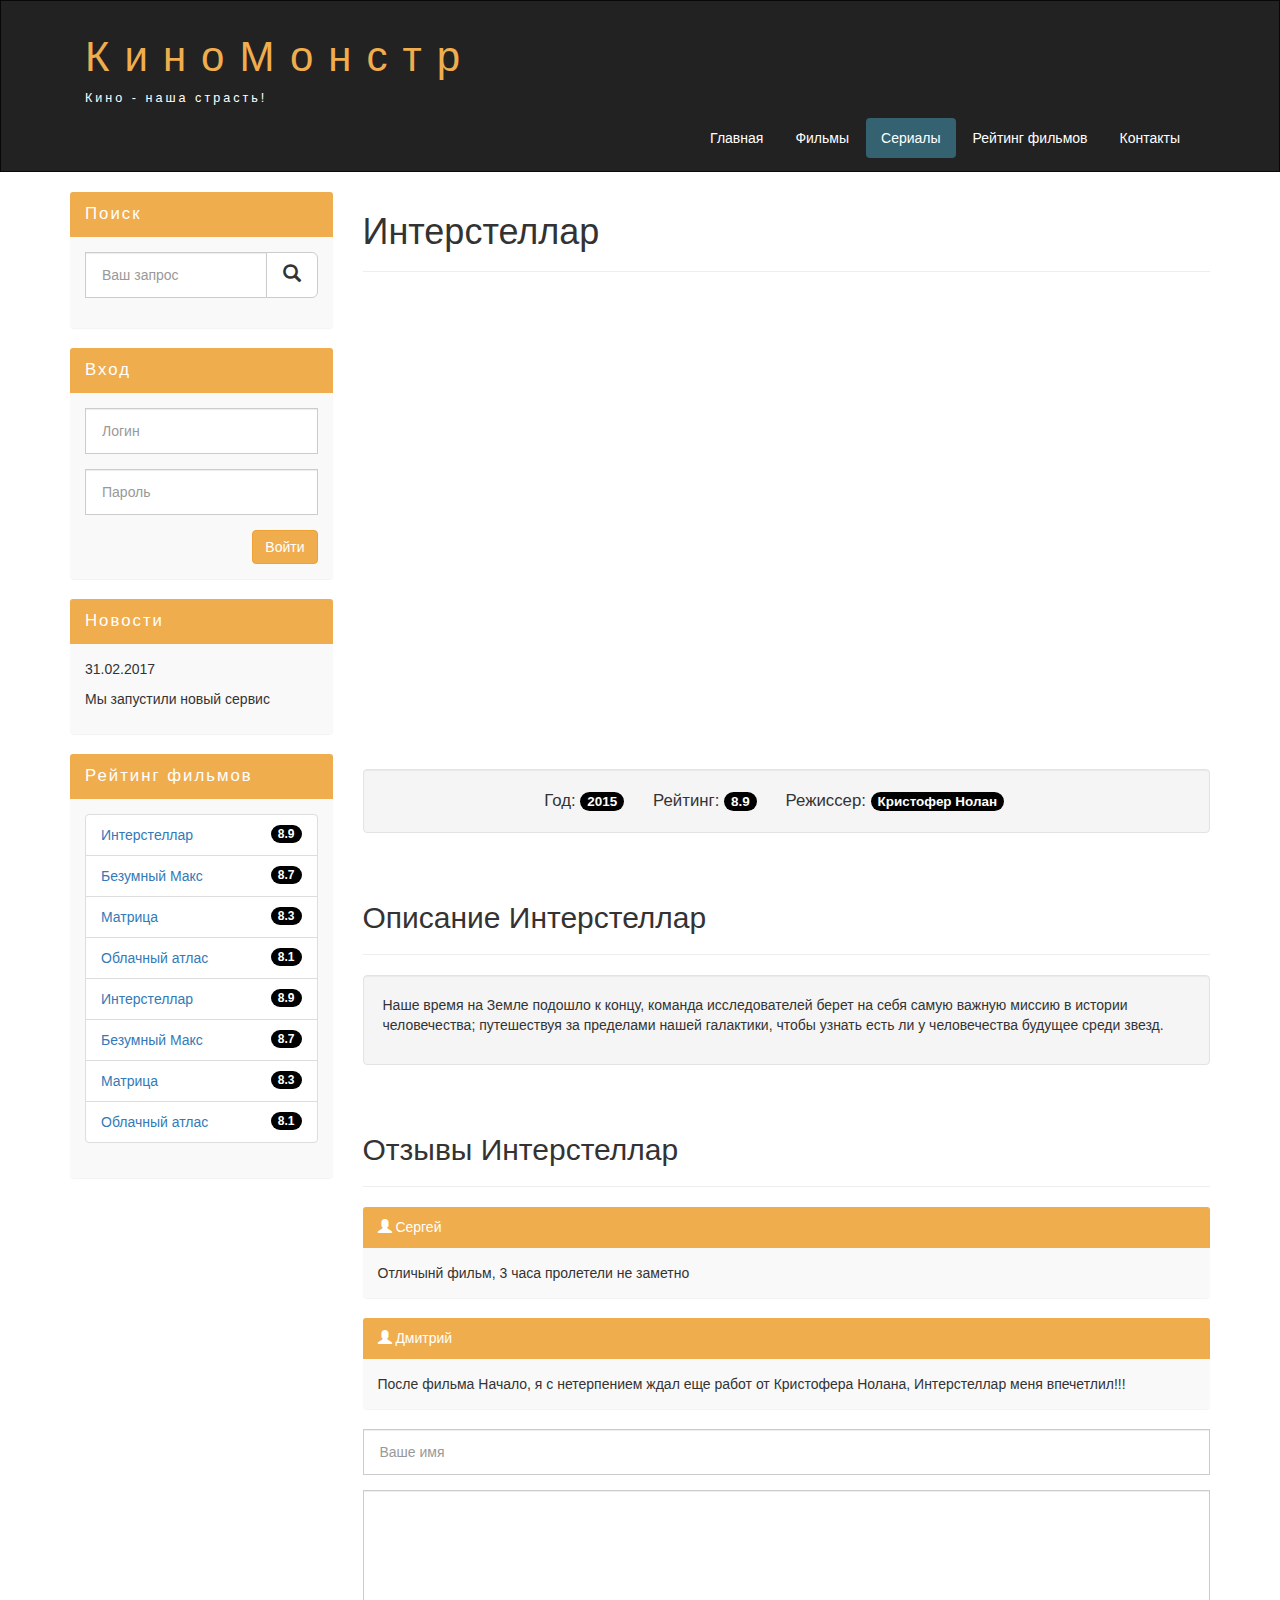
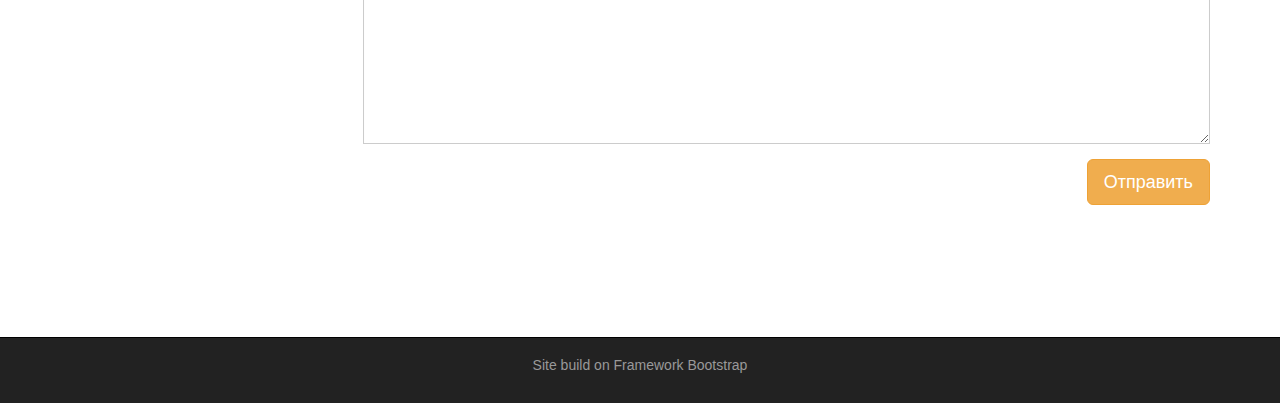
<file: pages/show.html>
<!DOCTYPE html>
<html lang="en">
<head>
    <meta charset="UTF-8">
    <meta name="viewport" content="width=device-width, initial-scale=1.0">
     <!-- Подключаем Bootstrap CSS через CDN -->
     <link rel="stylesheet" href="https://maxcdn.bootstrapcdn.com/bootstrap/3.3.7/css/bootstrap.min.css">
    <link rel="stylesheet" href="../css/style.css">
    <title>Сериалы</title>
</head>
<body>

    <div class="container-fluid">
        <div class="row">
       
            <nav role="navigation" class="navbar navbar-inverse">
                <div class="container">

                    <div class="navbar-header header">

                        <div class="container">
                            <div class="row">
                                <div class="col-lg-12">
                                    <h1><a href="index.html">КиноМонстр</a></h1>
                                    <p>Кино - наша страсть!</p>
                                </div>
                            </div>
                        </div>

                        <button type="button" data-target="#navbarCollapse" data-toggle="collapse" class="navbar-toggle">
                            <span class="sr-only">
                                Toggle navigation
                            </span>
                            <span class="icon-bar"></span>
                            <span class="icon-bar"></span>
                            <span class="icon-bar"></span>
                        </button>
                    </div>

                <div id="navbarCollapse" class="collapse navbar-collapse navbar-right">
                    
                    <ul class="nav nav-pills">
                        <li> <a href="index.html">Главная</a> </li>
                        <li> <a href="films.html">Фильмы</a> </li>
                        <li class="active"> <a href="show.html">Сериалы</a> </li>
                        <li> <a href="rating.html">Рейтинг фильмов</a> </li>
                        <li> <a href="contact.html">Контакты</a> </li>
                    </ul>
            
                </div>
            </div>
            </nav> 

        </div>
    </div>

    <div class="wrapper">
      
        <div class="container">
          
          <div class="row">
            
          <div class="col-lg-9 col-lg-push-3"> <!-- Меняем блоки местами col-lg-push-3 -->

            <form role="search" class="visible-xs">
                <div class="form-group">
                    <div class="input-group">
                        <input type="search" class="form-control input-lg" placeholder="Ваш запрос">
                        
                        <div class="input-group-btn">
                            <button class="btn btn-default btn-lg" type="submit"><i class="glyphicon glyphicon-search"></i></button>
                        </div>
                    </div>
                </div>
            </form>
  
            <h1>Интерстеллар</h1>
            <hr>

            <div class="embed-responsive embed-responsive-16by9">
                <iframe class="embed-responsive-item" src="https://www.youtube.com/embed/qcPfI0y7wRU" frameborder="0" allowfullscreen></iframe>
              </div>
              <div class="well info-block text-center">
                  Год: <span class="badge">2015</span>
                  Рейтинг: <span class="badge">8.9</span>
                  Режиссер: <span class="badge">Кристофер Нолан</span>
              </div>

              <div class="margin-8"></div>

              <h2>Описание Интерстеллар</h2>
              <hr>
              <div class="well">
                  <p>Наше время на Земле подошло к концу, команда исследователей берет на себя самую важную миссию в истории человечества; путешествуя за пределами нашей галактики, чтобы узнать есть ли у человечества будущее среди звезд.</p>
              </div>

              <div class="margin-8"></div>

              <h2>Отзывы Интерстеллар</h2>
              <hr>

              <div class="panel panel-info">
                <div class="panel-heading">
                    <i class="glyphicon glyphicon-user"></i><span> Сергей</span>
                </div>
                <div class="panel-body">
                    Отличынй фильм, 3 часа пролетели не заметно
                </div>
            </div>
            <div class="panel panel-info">
                <div class="panel-heading">
                    <i class="glyphicon glyphicon-user"></i><span> Дмитрий</span>
                </div>
                <div class="panel-body">
                    После фильма Начало, я с нетерпением ждал еще работ от Кристофера Нолана, Интерстеллар меня впечетлил!!!
                </div>
            </div>

            <form>
                <div class="form-group">
                    <input type="text" placeholder="Ваше имя" class="form-control input-lg">
                </div>
                <div class="form-group">
                   <textarea class="form-control" rows="12"></textarea>
                </div>
                <button class="btn btn-lg btn-warning pull-right">Отправить</button>
            </form>

            <div class="margin-8 clear"></div>
          </div>
  
  
          <div class="col-lg-3 col-lg-pull-9"> <!-- Меняем блоки местами col-lg-pull-9 -->
               
            <div class="panel panel-info hidden-xs">
                    <div class="panel-heading">
                        <div class="sidebar-header">
                            Поиск
                    </div>
                </div>
                    <div class="panel-body">
                        <form role="search">
                            <div class="form-group">
                                <div class="input-group">
                                    <input type="search" class="form-control input-lg" placeholder="Ваш запрос">
                                    
                                    <div class="input-group-btn">
                                        <button class="btn btn-default btn-lg" type="submit"><i class="glyphicon glyphicon-search"></i></button>
                                    </div>
                                </div>
                            </div>
                        </form>
                    </div>
                </div>

                <div class="panel panel-info">
                    <div class="panel-heading">
                        <div class="sidebar-header">
                            Вход
                        </div>
                    </div>

                <div class="panel-body">
                    <form role="form">
                        <div class="form-group">
                            <input type="text" class="form-control input-lg" placeholder="Логин">
                        </div>
                        <div class="form-group">
                            <input type="password" class="form-control input-lg" placeholder="Пароль">
                        </div>
                        <button type="submit" class="btn btn-warning pull-right">Войти</button>
                    </form>
                        </div>
                        </div>


                        <div class="panel panel-info">
                            <div class="panel-heading">
                                <div class="sidebar-header">
                                   Новости
                                </div>
                            </div>

                                <div class="panel-body">
                                    <span>31.02.2017</span>
                                    <p>Мы запустили новый сервис</p>
                                </div>
                            </div> 
                        

                                <div class="panel panel-info">
                                    <div class="panel-heading">
                                        <div class="sidebar-header">
                                            Рейтинг фильмов
                                        </div>
                                    </div>
                                        <div class="panel-body">
                
                                        <ul class="list-group">

                                            <li class="list-group-item list-group-warning">
                                                <span class="badge">8.9</span>
                                                <a href="#">Интерстеллар</a>
                                             </li>
                                             <li class="list-group-item list-group-warning">
                                                <span class="badge">8.7</span>
                                                <a href="#">Безумный Макс</a>
                                             </li>
                                             <li class="list-group-item list-group-warning">
                                                <span class="badge">8.3</span>
                                                <a href="#">Матрица</a>
                                             </li>
                                             <li class="list-group-item list-group-warning">
                                                <span class="badge">8.1</span>
                                                <a href="#">Облачный атлас</a>
                                             </li>
                                             <li class="list-group-item list-group-warning">
                                                <span class="badge">8.9</span>
                                                <a href="#">Интерстеллар</a>
                                             </li>
                                             <li class="list-group-item list-group-warning">
                                                <span class="badge">8.7</span>
                                                <a href="#">Безумный Макс</a>
                                             </li>
                                             <li class="list-group-item list-group-warning">
                                                <span class="badge">8.3</span>
                                                <a href="#">Матрица</a>
                                             </li>
                                             <li class="list-group-item list-group-warning">
                                                <span class="badge">8.1</span>
                                                <a href="#">Облачный атлас</a>
                                             </li>

                                        </ul>

                                        </div>
                                        </div>      
                                    </div>   

          </div>      
          </div>
        </div>
  
        <div class="clear"></div>
  
      </div>
  

    <footer>
        <div class="container">
           <p class="text-center"><a href="#" alt="link-footer">Site build on Framework Bootstrap</a></p>
        </div>
    </footer>

    
    <!-- Подключаем jQuery и Bootstrap JS через CDN -->
    <script src="https://ajax.googleapis.com/ajax/libs/jquery/1.12.4/jquery.min.js"></script>
    <script src="https://maxcdn.bootstrapcdn.com/bootstrap/3.3.7/js/bootstrap.min.js"></script>
</body>
</html>
</file>
<file: css/style.css>
.header a, a:hover {
    color: #f0ad4e;
    text-decoration: none;
}

.header h1 {
    letter-spacing: 15px;
    font-size: 300%;
}
.header p {
    color: white !important;
    font-size: 90%;
    letter-spacing: 3px;
}
.nav-pills>li.active>a, .nav-pills>li.active>a:focus, .nav-pills>li.active>a:hover {
    color: #ffffff;
    background-color: #346270;
}
.nav-pills>li>a {
    color: #ffffff;
}

.nav-pills>li>a:hover {
    background-color: #346270;
}

.navbar-inverse {
    padding: 1%;
    border-radius: 0;
}

.clear {
    clear: both;
    height: 63px;
}
.wrapper {
    min-height: 100%;
}

html, body {
    height: 100%;
}
.films_block {
    text-align: center;
}
.films_block img {
    margin-bottom: 5%;
    border-radius: 5px;
    border: solid 5px #dad7d5;
    width: 100%;
}

.film_label {
    padding: 2%;
    margin-bottom: 4%;
}
.margin-8 {
    margin-top: 8%;
}

.panel {
    border: none;
}

.panel-body {
    background-color: #f9f9f9;
}
.panel-info>.panel-heading {
    background-color: #f0ad4e;
    color: white;
    border-color: transparent;
}
.sidebar-header {
    font-size: 120%;
    letter-spacing: 2px;
}
.form-control {
    font-size: 14px;
}
.form-control {
    border-radius: 0px;
}
.input-lg {
    font-size: 14px;
}
.panel-body p {
   margin-top: 10px;
}
.list-group-item-warning {
    color: #8a6d3b;
    background-color: #f9f9f9;
}
.badge {
    background-color: black;
}


footer {
    color: #666;
    background: #222;
    padding: 17px 0 18px 0;
    border-top: 1px solid black;
}

footer a {
    color: #999;
}
footer a:hover {
    color: #efefef;
}
.info-block {
    font-size: 120%;
}
.info-block .badge {
    font-size: 80%;
}
.info-block span{
   margin-right: 3%;
}
.table tbody>tr>td.vert-align {
    vertical-align: middle;
}





@media (max-width: 767px) {
    .nav-pills>li {
        float: none;
    }

    .nav-pills {
        text-align: center;
    }

    .header h1 {
        letter-spacing: 5px;
        font-size: 280%;
    }
    .header {
        text-align: center;
    }
}
</file>
